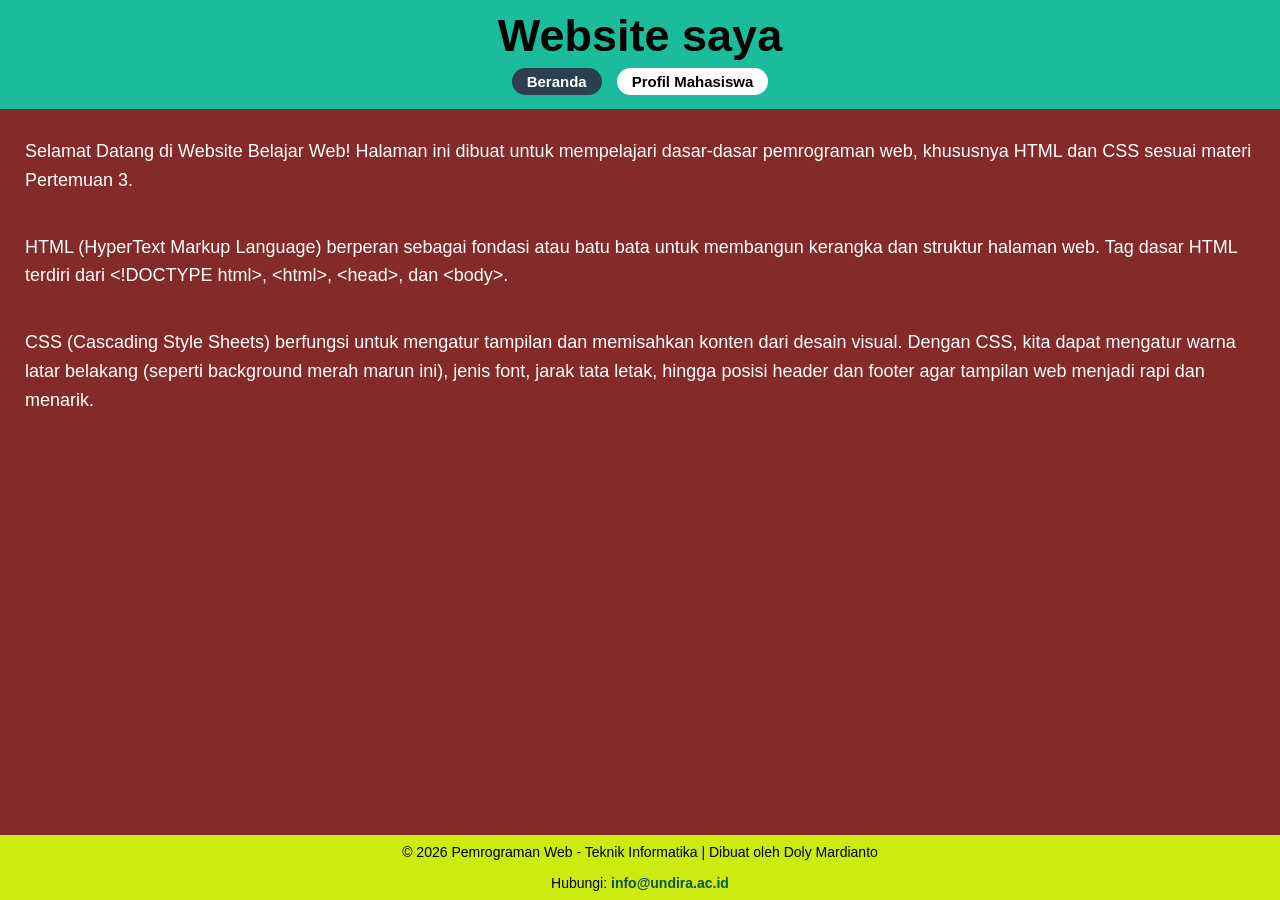
<file: index.html>
<!DOCTYPE html>
<html>
<head>
    <title>Belajar Web</title>
    <!-- memanggil file CSS yang telah dibuat -->
    <link rel="stylesheet" type="text/css" href="style.css">
</head>
<body>

    <!-- bagian header template -->
    <header>
        <h2>Website saya</h2>
        <nav class="nav-menu">
            <a href="index.html" class="nav-link active">Beranda</a>
            <a href="profile/profile.html" class="nav-link">Profil Mahasiswa</a>
        </nav>
    </header>
    <!-- akhir bagian header template -->

    <p>Selamat Datang di Website Belajar Web! Halaman ini dibuat untuk mempelajari dasar-dasar pemrograman web, khususnya HTML dan CSS sesuai materi Pertemuan 3.</p>

    <p>HTML (HyperText Markup Language) berperan sebagai fondasi atau batu bata untuk membangun kerangka dan struktur halaman web. Tag dasar HTML terdiri dari &lt;!DOCTYPE html&gt;, &lt;html&gt;, &lt;head&gt;, dan &lt;body&gt;.</p>

    <p>CSS (Cascading Style Sheets) berfungsi untuk mengatur tampilan dan memisahkan konten dari desain visual. Dengan CSS, kita dapat mengatur warna latar belakang (seperti background merah marun ini), jenis font, jarak tata letak, hingga posisi header dan footer agar tampilan web menjadi rapi dan menarik.</p>

    <!-- bagian footer template -->
    <footer>
        <p>&copy; 2026 Pemrograman Web - Teknik Informatika | Dibuat oleh Doly Mardianto</p>
        <p>Hubungi: <a href="mailto:info@undira.ac.id">info@undira.ac.id</a></p>
    </footer>
    <!-- akhir bagian Footer template -->

</body>
</html>
</file>
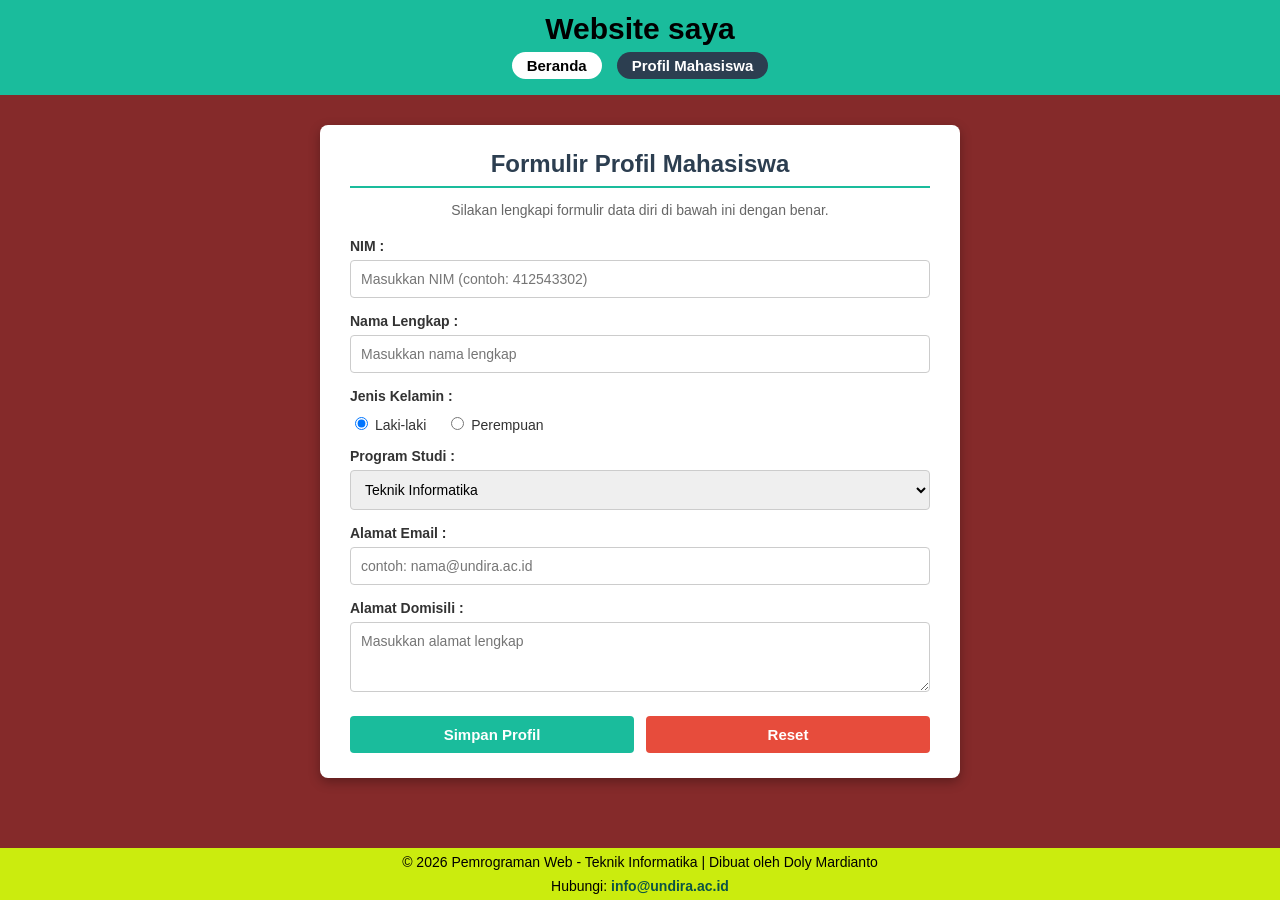
<file: profile/profile.html>
<!DOCTYPE html>
<html>
<head>
    <title>Formulir Profil Mahasiswa</title>
    <!-- memanggil file CSS eksternal -->
    <link rel="stylesheet" type="text/css" href="style.css">
</head>
<body>

    <!-- bagian header template -->
    <header>
        <h2>Website saya</h2>
        <nav class="nav-menu">
            <a href="../index.html" class="nav-link">Beranda</a>
            <a href="profile.html" class="nav-link active">Profil Mahasiswa</a>
        </nav>
    </header>
    <!-- akhir bagian header template -->

    <div class="form-wrapper">
        <h2 id="form-title">Formulir Profil Mahasiswa</h2>
        <p class="form-desc">Silakan lengkapi formulir data diri di bawah ini dengan benar.</p>

        <form id="profile-form" action="#" method="POST">
            
            <div class="form-group">
                <label for="nim" class="form-label">NIM :</label>
                <input type="text" id="nim" name="nim" class="form-input" placeholder="Masukkan NIM (contoh: 412543302)" required>
            </div>

            <div class="form-group">
                <label for="nama" class="form-label">Nama Lengkap :</label>
                <input type="text" id="nama" name="nama" class="form-input" placeholder="Masukkan nama lengkap" required>
            </div>

            <div class="form-group">
                <label class="form-label">Jenis Kelamin :</label>
                <div class="radio-group">
                    <label class="radio-label">
                        <input type="radio" id="gender-laki" name="gender" value="Laki-laki" class="form-radio" checked> Laki-laki
                    </label>
                    <label class="radio-label">
                        <input type="radio" id="gender-perempuan" name="gender" value="Perempuan" class="form-radio"> Perempuan
                    </label>
                </div>
            </div>

            <div class="form-group">
                <label for="prodi" class="form-label">Program Studi :</label>
                <select id="prodi" name="prodi" class="form-select">
                    <option value="Teknik Informatika">Teknik Informatika</option>
                    <option value="Sistem Informasi">Sistem Informasi</option>
                    <option value="Ilmu Komunikasi">Ilmu Komunikasi</option>
                    <option value="Manajemen">Manajemen</option>
                </select>
            </div>

            <div class="form-group">
                <label for="email" class="form-label">Alamat Email :</label>
                <input type="email" id="email" name="email" class="form-input" placeholder="contoh: nama@undira.ac.id" required>
            </div>

            <div class="form-group">
                <label for="alamat" class="form-label">Alamat Domisili :</label>
                <textarea id="alamat" name="alamat" class="form-textarea" rows="3" placeholder="Masukkan alamat lengkap"></textarea>
            </div>

            <div class="form-action">
                <button type="submit" id="btn-submit" class="btn btn-primary">Simpan Profil</button>
                <button type="reset" id="btn-reset" class="btn btn-secondary">Reset</button>
            </div>

        </form>
    </div>

    <!-- bagian footer template -->
    <footer>
        <p>&copy; 2026 Pemrograman Web - Teknik Informatika | Dibuat oleh Doly Mardianto</p>
        <p>Hubungi: <a href="mailto:info@undira.ac.id">info@undira.ac.id</a></p>
    </footer>
    <!-- akhir bagian Footer template -->

</body>
</html>
</file>
<file: style.css>
body {
    background: rgb(133, 42, 42);
    margin: 0;
    font-family: 'Open Sans', sans-serif;
    color: #ffffff;
    padding-bottom: 70px;
}

p {
    padding: 10px 25px;
    font-size: 18px;
    line-height: 1.6;
}

hr {
    border: 0;
    background: #dedede;
    height: 1px;
}

header {
    width: 100%;
    top: 0;
    padding: 10px 0 14px 0;
    text-align: center;
    background: #1abc9c;
    color: black;
    font-size: 30px;
}

header h2 {
    margin: 0 0 6px 0;
}

/* Menu Navigasi */
.nav-menu {
    display: flex;
    justify-content: center;
    gap: 15px;
    margin-top: 5px;
}

.nav-link {
    text-decoration: none;
    font-size: 15px;
    font-weight: bold;
    color: black;
    background-color: #ffffff;
    padding: 5px 15px;
    border-radius: 15px;
    transition: 0.3s;
}

.nav-link:hover {
    background-color: #f1c40f;
}

.nav-link.active {
    background-color: #2c3e50;
    color: #ffffff;
}

footer {
    position: fixed;
    left: 0;
    bottom: 0;
    width: 100%;
    background-color: rgb(203, 236, 14);
    color: black;
    text-align: center;
    font-style: normal;
}

footer p {
    color: black;
    padding: 2px 0;
    margin: 4px 0;
    font-size: 14px;
}

footer a {
    color: #0b5345;
    text-decoration: none;
    font-weight: bold;
}
</file>
<file: profile/style.css>
body {
    background: rgb(133, 42, 42);
    margin: 0;
    font-family: 'Open Sans', sans-serif;
    color: #ffffff;
    padding-bottom: 70px;
}

header {
    width: 100%;
    top: 0;
    padding: 12px 0 16px 0;
    text-align: center;
    background: #1abc9c;
    color: black;
}

header h2 {
    margin: 0 0 6px 0;
    font-size: 30px;
}

/* Navigasi */
.nav-menu {
    display: flex;
    justify-content: center;
    gap: 15px;
    margin-top: 5px;
}

.nav-link {
    text-decoration: none;
    font-size: 15px;
    font-weight: bold;
    color: black;
    background-color: #ffffff;
    padding: 5px 15px;
    border-radius: 15px;
    transition: 0.3s;
}

.nav-link:hover {
    background-color: #f1c40f;
}

.nav-link.active {
    background-color: #2c3e50;
    color: #ffffff;
}

/* Styling Form Profile (mengakomodir ID dan Class) */
.form-wrapper {
    background-color: #ffffff;
    color: #333333;
    max-width: 580px;
    margin: 30px auto;
    padding: 25px 30px;
    border-radius: 8px;
    box-shadow: 0 4px 12px rgba(0, 0, 0, 0.3);
}

#form-title {
    margin-top: 0;
    margin-bottom: 8px;
    text-align: center;
    color: #2c3e50;
    border-bottom: 2px solid #1abc9c;
    padding-bottom: 8px;
}

.form-desc {
    color: #666666;
    font-size: 14px;
    text-align: center;
    margin-bottom: 20px;
    padding: 0;
}

.form-group {
    margin-bottom: 15px;
}

.form-label {
    display: block;
    font-weight: bold;
    font-size: 14px;
    margin-bottom: 6px;
    color: #333333;
}

.form-input,
.form-select,
.form-textarea {
    width: 100%;
    padding: 10px;
    border: 1px solid #cccccc;
    border-radius: 4px;
    font-family: inherit;
    font-size: 14px;
    box-sizing: border-box;
    outline: none;
}

.form-input:focus,
.form-select:focus,
.form-textarea:focus {
    border-color: #1abc9c;
    box-shadow: 0 0 5px rgba(26, 188, 156, 0.5);
}

.radio-group {
    display: flex;
    gap: 20px;
    align-items: center;
    padding-top: 4px;
}

.radio-label {
    font-size: 14px;
    cursor: pointer;
}

.form-action {
    display: flex;
    gap: 12px;
    margin-top: 20px;
}

.btn {
    flex: 1;
    padding: 10px;
    border: none;
    border-radius: 4px;
    font-size: 15px;
    font-weight: bold;
    cursor: pointer;
    transition: 0.2s;
}

.btn-primary {
    background-color: #1abc9c;
    color: #ffffff;
}

.btn-primary:hover {
    background-color: #16a085;
}

.btn-secondary {
    background-color: #e74c3c;
    color: #ffffff;
}

.btn-secondary:hover {
    background-color: #c0392b;
}

/* Footer Sesuai Modul */
footer {
    position: fixed;
    left: 0;
    bottom: 0;
    width: 100%;
    background-color: rgb(203, 236, 14);
    color: black;
    text-align: center;
    font-style: normal;
}

footer p {
    color: black;
    padding: 2px 0;
    margin: 4px 0;
    font-size: 14px;
}

footer a {
    color: #0b5345;
    text-decoration: none;
    font-weight: bold;
}
</file>
